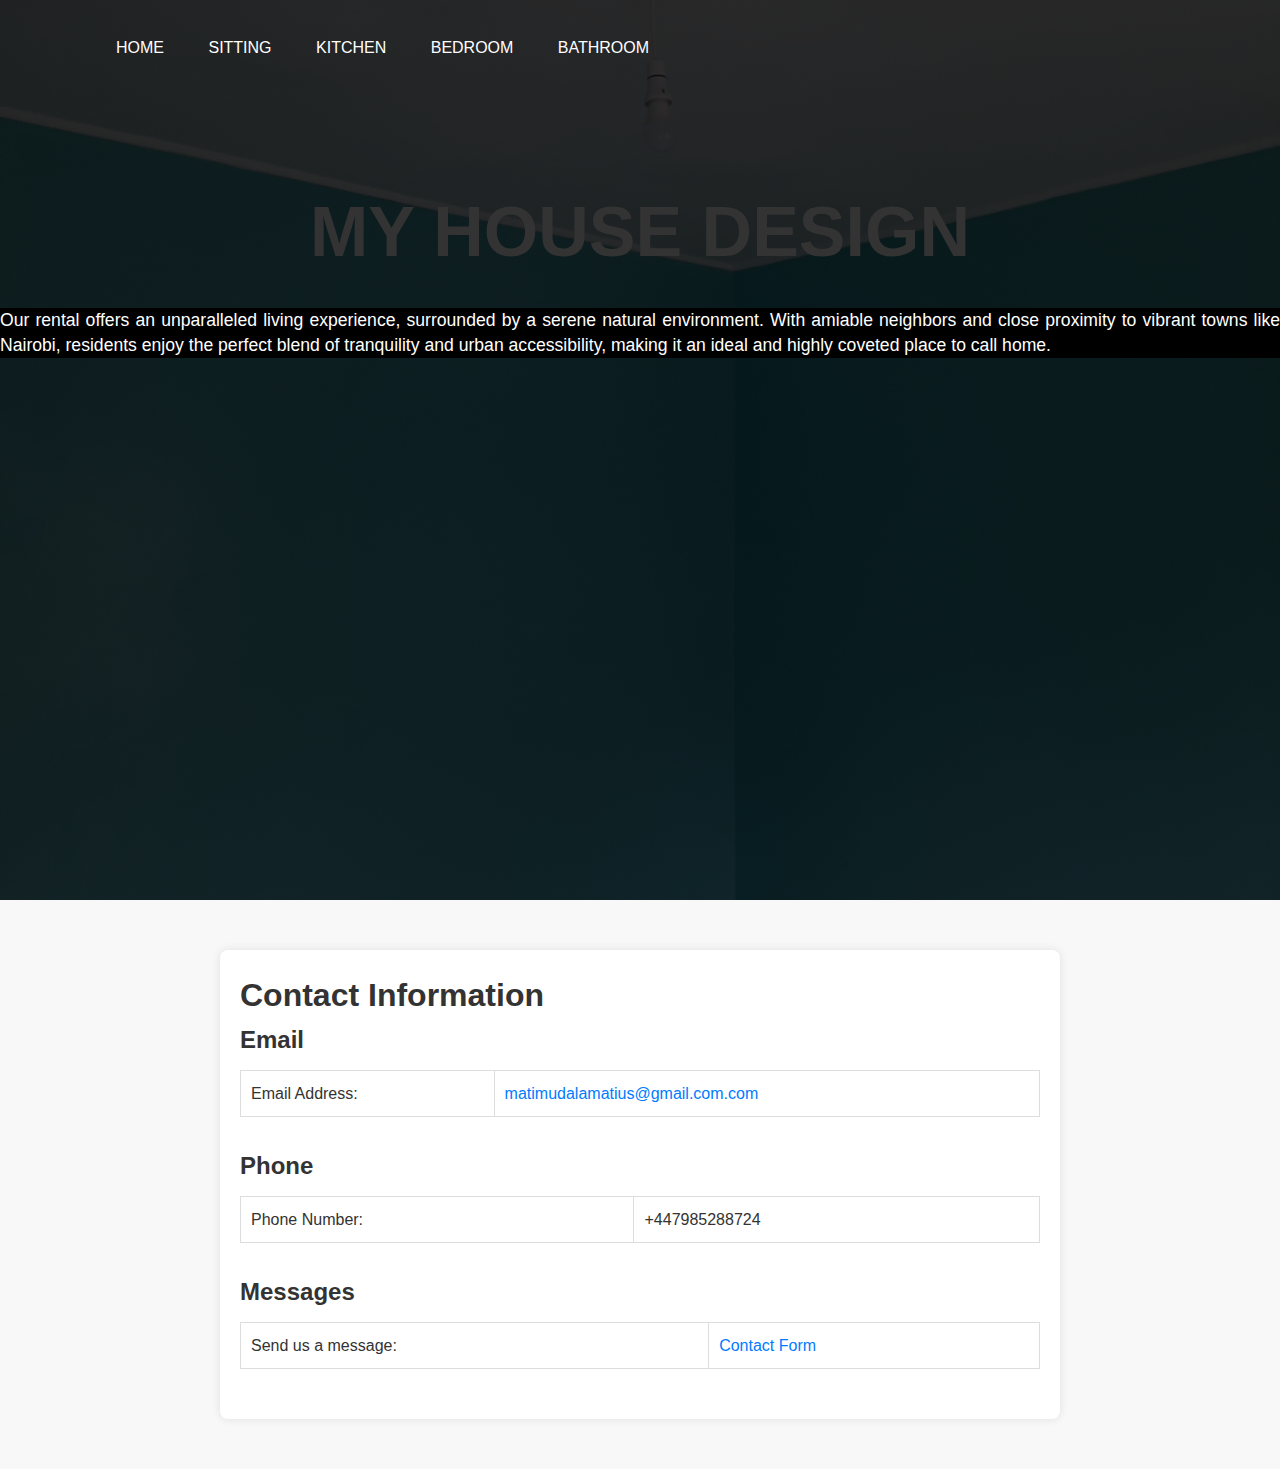
<file: index.html>
<!DOCTYPE html>
<html lang="en">

    <head>
        <meta charset="UTF-8">
        <meta http-equiv="X-UA-Compatible" content="IE=edge">
        <meta name="viewport" content="width=device-width, initial-scale=1.0">
        <title>My Rental</title>
        <link rel="stylesheet" href="style.css">
        <link rel="stylesheet" href="contact.css">
    </head>

    <body>
        <div class="banner">
            <div class="navbar">
             
                <ul class="home">
                    <li><a href="index.html" class="btn">Home</a></li>
                    <li><a href="sitting.html" class="btn">Sitting</a></li>
                    <li><a href="kitchen.html" class="btn">Kitchen</a></li>
                    <li><a href="bedroom.html" class="btn">Bedroom</a></li>
                    <li><a href="bathroom.html" class="btn">Bathroom</a></li>
                </ul>
            </div>


            <div class="content">
                <h1> MY HOUSE DESIGN</h1>
                <p>Our rental offers an unparalleled living experience, surrounded by a serene natural environment. With
                    amiable neighbors
                    and close proximity to vibrant towns like Nairobi, residents enjoy the perfect blend of tranquility
                    and urban
                    accessibility, making it an ideal and highly coveted place to call home.</p>
            </div>




        </div>



        <div class="container">
            <h1>Contact Information</h1>

            <div class="contact-method">
                <h2>Email</h2>
                <table>
                    <tr>
                        <td>Email Address:</td>
                        <td><a href="mailto:your.email@example.com">matimudalamatius@gmail.com.com</a></td>
                    </tr>
                </table>
            </div>

            <div class="contact-method">
                <h2>Phone</h2>
                <table>
                    <tr>
                        <td>Phone Number:</td>
                        <td>+447985288724</td>
                    </tr>
                </table>
            </div>

            <div class="contact-method">
                <h2>Messages</h2>
                <table>
                    <tr>
                        <td>Send us a message:</td>
                        <td><a href="contact-form.html">Contact Form</a></td>
                    </tr>
                </table>
            </div>

        </div>

    </body>

</html>
</file>
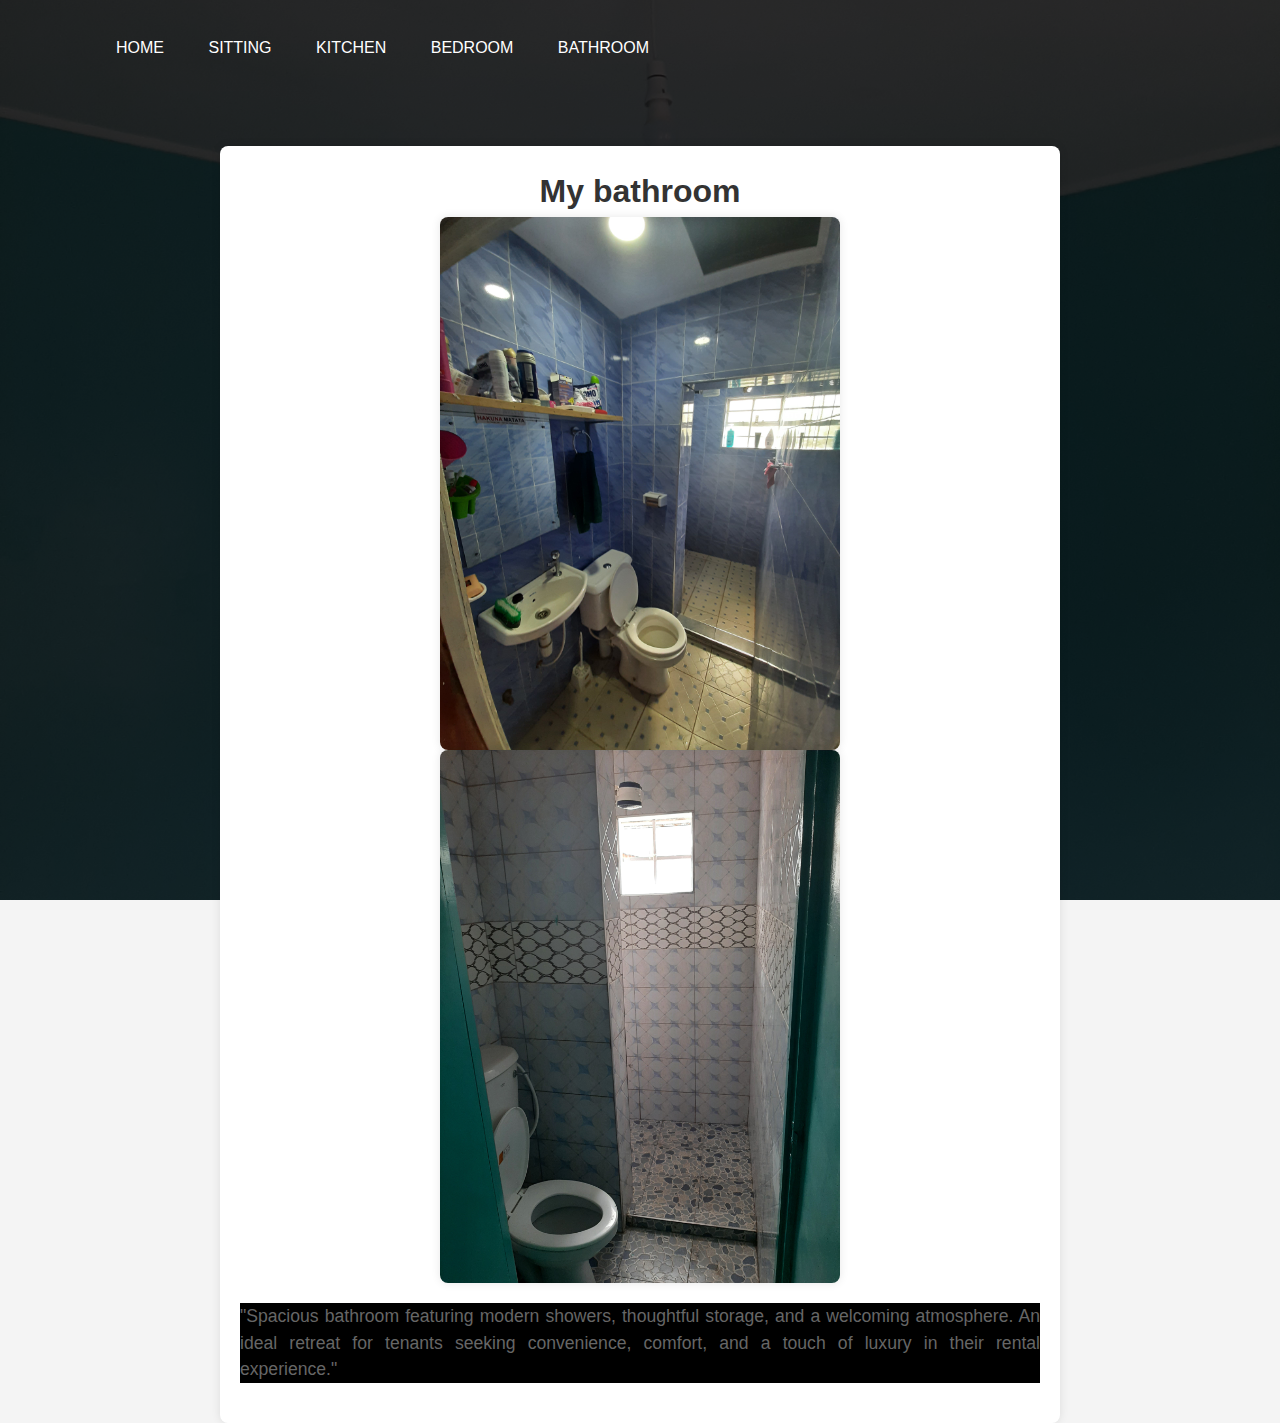
<file: bathroom.html>
<!DOCTYPE html>
<html lang="en">

    <head>
        <meta charset="UTF-8">
        <meta name="viewport" content="width=device-width, initial-scale=1.0">
        <link rel="stylesheet" href="bathroom.css">
        <link rel="stylesheet" href="style.css">
        <title>My bathroom</title>
    </head>

    <body>
        <div class="banner">
            <div class="navbar">
              
                <ul class="home">
                    <li><a href="index.html">Home</a></li>
                    <li><a href="sitting.html">Sitting</a></li>
                    <li><a href="kitchen.html">Kitchen</a></li>
                    <li><a href="bedroom.html">Bedroom</a></li>
                    <li><a href="bathroom.html">Bathroom</a></li>
                </ul>
            </div>

            <div class="container">

                <h1>My bathroom</h1>
                <img src="images/bathroom1 .jpg" alt="My bathroom">
                <img src="images/bathroom2.jpg" alt="My bathroom">
                <p>"Spacious bathroom featuring modern showers, thoughtful storage, and a welcoming atmosphere. An ideal
                    retreat for
                    tenants seeking convenience, comfort, and a touch of luxury in their rental experience."</p>
            </div>
        </div>

    </body>

</html>
</file>
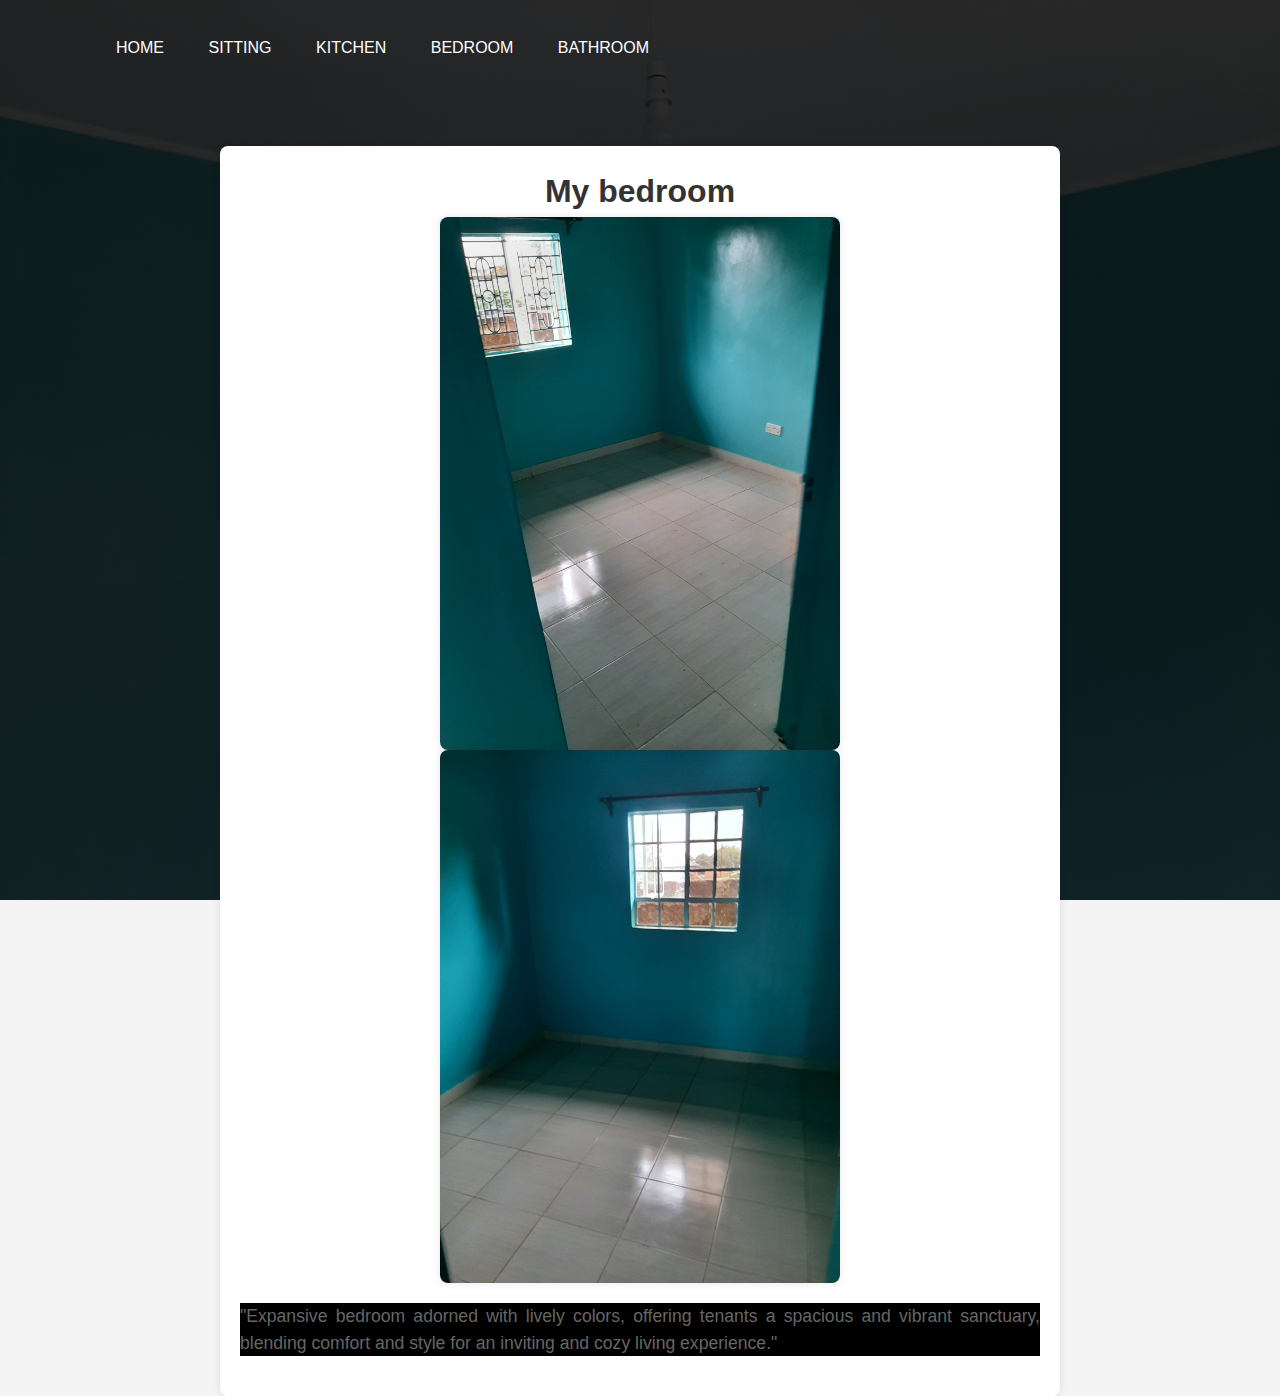
<file: bedroom.html>
<!DOCTYPE html>
<html lang="en">

    <head>
        <meta charset="UTF-8">
        <meta name="viewport" content="width=device-width, initial-scale=1.0">
        <link rel="stylesheet" href="bedroom.css">
        <link rel="stylesheet" href="style.css">
        <title>My bedroom</title>
    </head>

    <body>
        <div class="banner">
            <div class="navbar">
              
                <ul class="home">
                    <li><a href="index.html">Home</a></li>
                    <li><a href="sitting.html">Sitting</a></li>
                    <li><a href="kitchen.html">Kitchen</a></li>
                    <li><a href="bedroom.html">Bedroom</a></li>
                    <li><a href="bathroom.html">Bathroom</a></li>
                </ul>
            </div>

            <div class="container">

                <h1>My bedroom</h1>
                <img src="images/bedroom.jpg" alt="My Kitchen">
                <img src="images/bedroom1.jpg" alt="My Kitchen">
                <p>"Expansive bedroom adorned with lively colors, offering tenants a spacious and vibrant sanctuary,
                    blending comfort and
                    style for an inviting and cozy living experience."</p>
            </div>
        </div>

    </body>

</html>
</file>
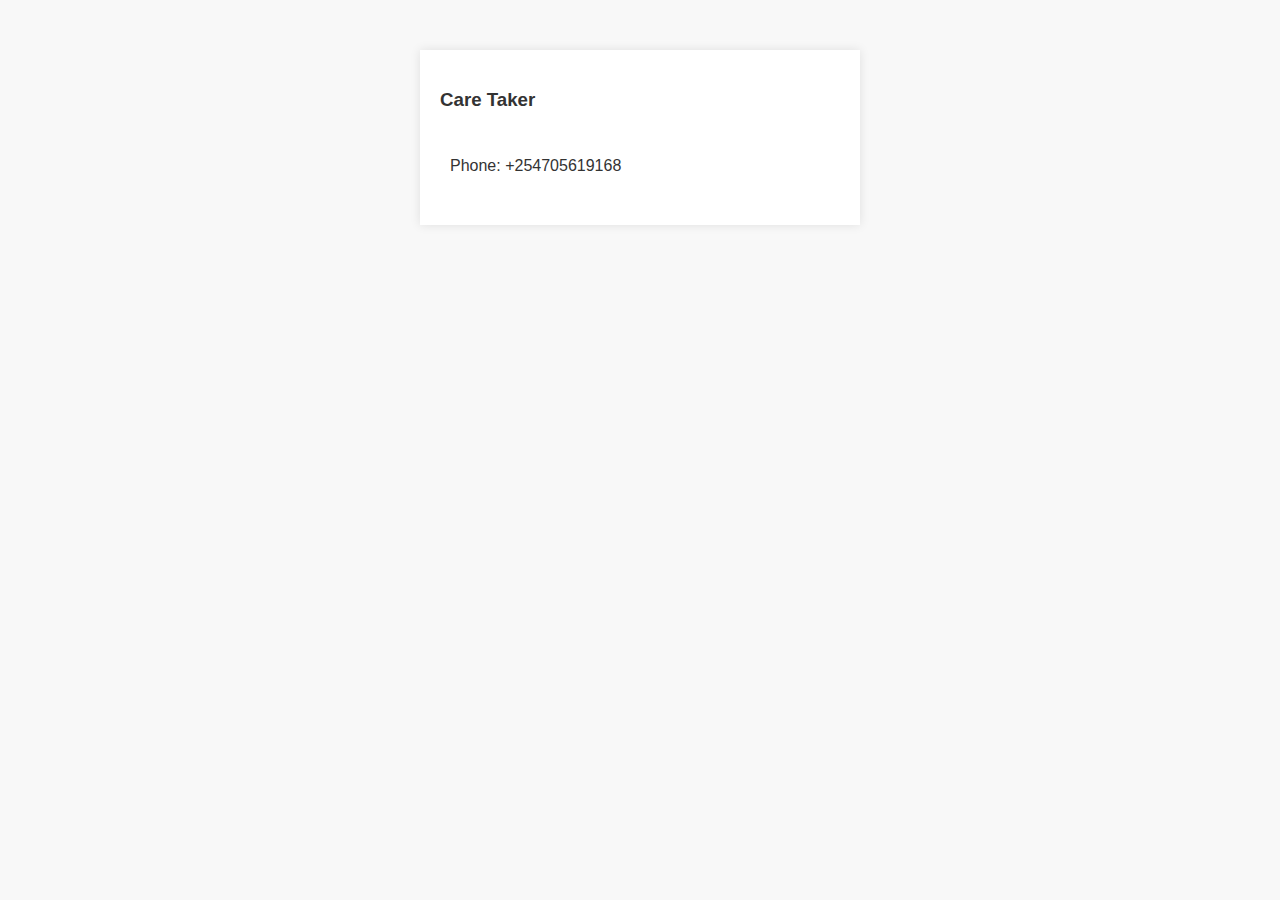
<file: contact-form.html>
<!DOCTYPE html>
<html lang="en">

    <head>
        <meta charset="UTF-8">
        <meta name="viewport" content="width=device-width, initial-scale=1.0">
        <title>Contact Form</title>
        <link rel="stylesheet" href="contact-form.css">
    </head>

    <body>

        <form id="extraCoffeeContactForm">
            <h3>Care Taker</h3>
            <div class="inputbox">
                <span><i class='bx bxs-phone-call'></i></span>
                <p>Phone: +254705619168</p>
            </div>
        </form>

    </body>

</html>
</file>
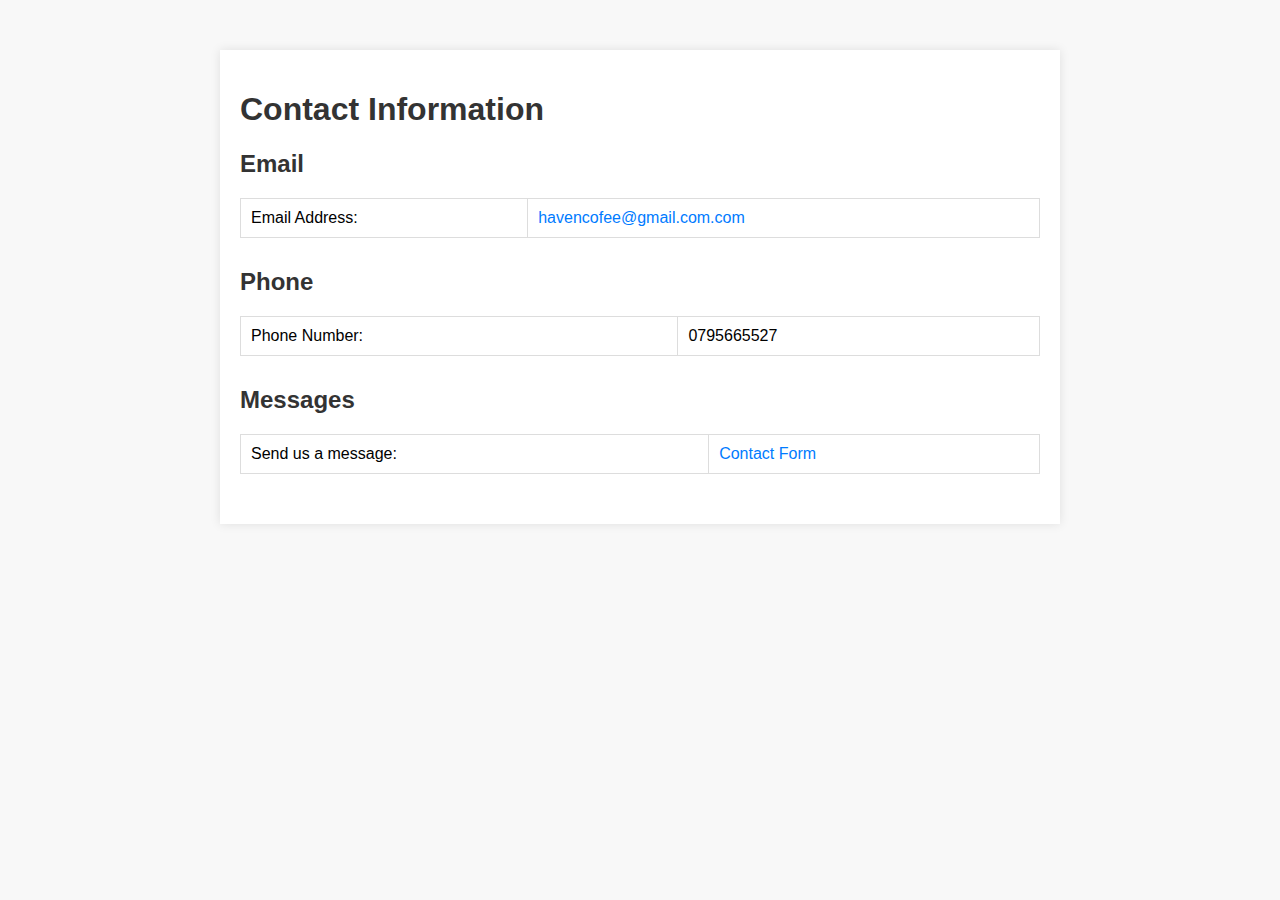
<file: contact.html>
<!-- contact.html -->

<!DOCTYPE html>
<html lang="en">

    <head>
        <meta charset="UTF-8">
        <meta name="viewport" content="width=device-width, initial-scale=1.0">
        <title>Contact Me</title>
        <link rel="stylesheet" href="contact.css">
    </head>

    <body>

        <div class="container">
            <h1>Contact Information</h1>

            <div class="contact-method">
                <h2>Email</h2>
                <table>
                    <tr>
                        <td>Email Address:</td>
                        <td><a href="mailto:your.email@example.com">havencofee@gmail.com.com</a></td>
                    </tr>
                </table>
            </div>

            <div class="contact-method">
                <h2>Phone</h2>
                <table>
                    <tr>
                        <td>Phone Number:</td>
                        <td>0795665527</td>
                    </tr>
                </table>
            </div>

            <div class="contact-method">
                <h2>Messages</h2>
                <table>
                    <tr>
                        <td>Send us a message:</td>
                        <td><a href="contact-form.html">Contact Form</a></td>
                    </tr>
                </table>
            </div>

        </div>

    </body>

</html>
</file>
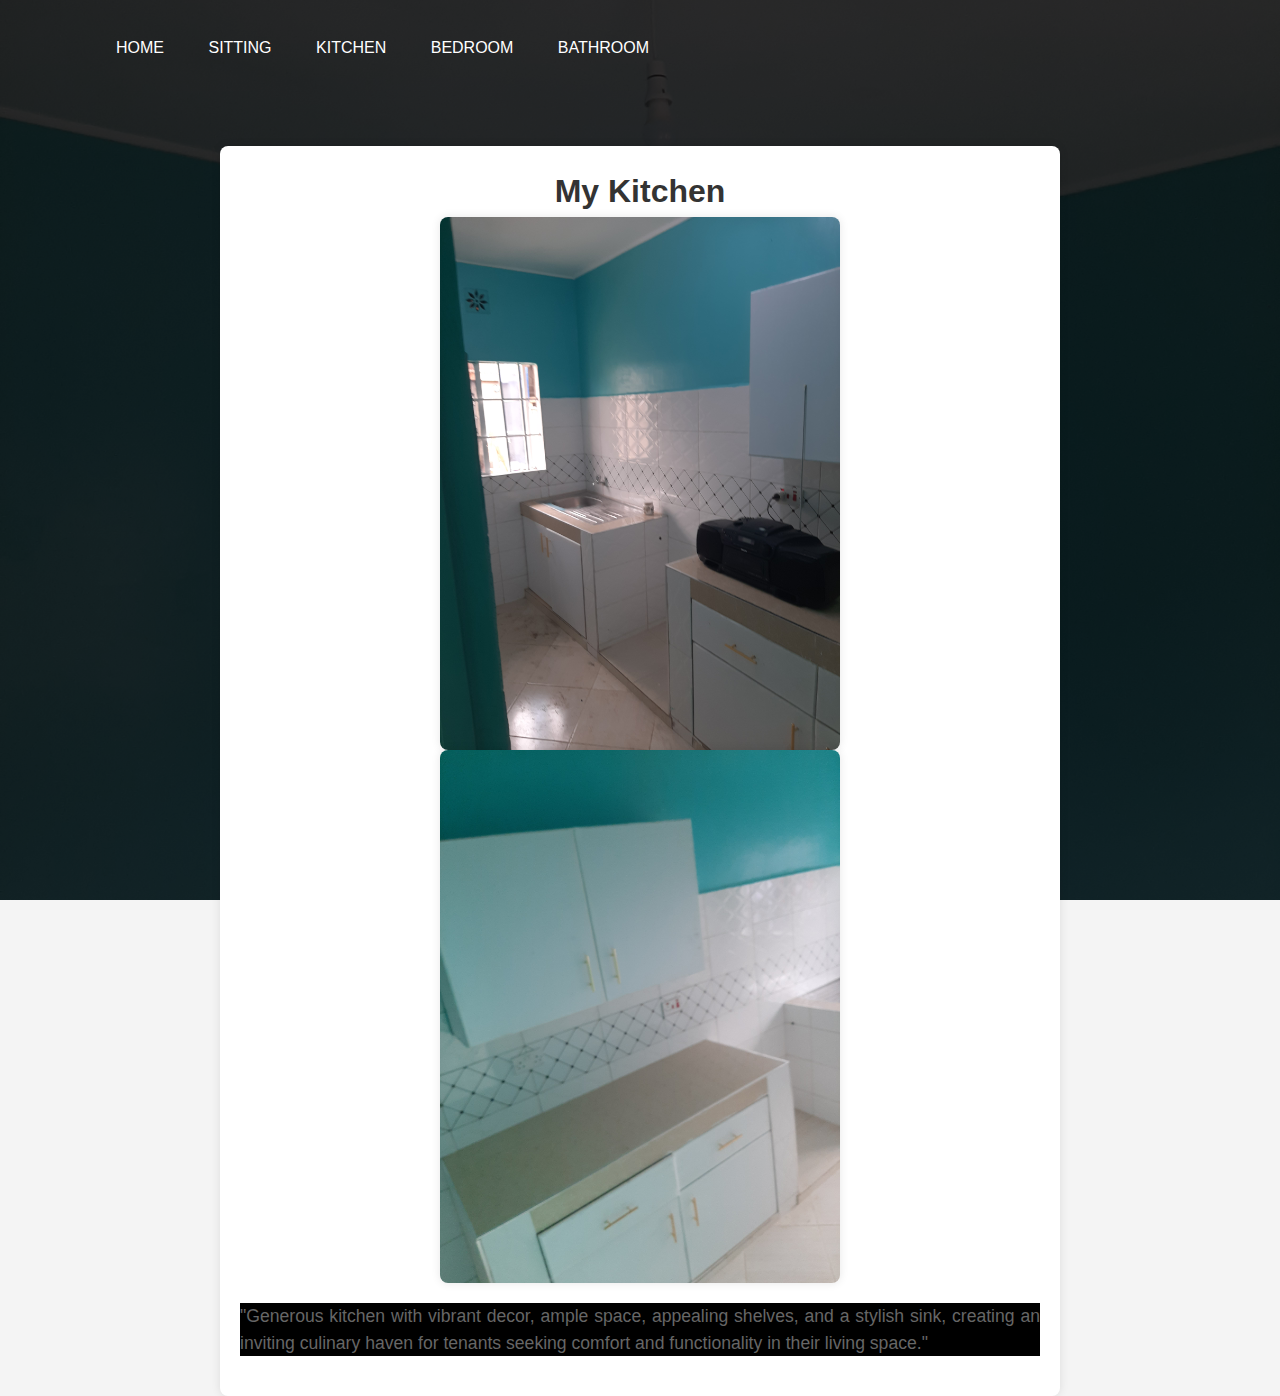
<file: kitchen.html>
<!DOCTYPE html>
<html lang="en">

    <head>
        <meta charset="UTF-8">
        <meta name="viewport" content="width=device-width, initial-scale=1.0">
        <link rel="stylesheet" href="kitchen.css">
        <link rel="stylesheet" href="style.css">
        <title>My Kitchen</title>
    </head>

    <body>
        <div class="banner">
            <div class="navbar">
           
                <ul class="home">
                    <li><a href="index.html">Home</a></li>
                    <li><a href="sitting.html">Sitting</a></li>
                    <li><a href="kitchen.html">Kitchen</a></li>
                    <li><a href="bedroom.html">Bedroom</a></li>
                    <li><a href="bathroom.html">Bathroom</a></li>
                </ul>
            </div>


            <div class="container">

                <h1>My Kitchen</h1>
                <img src="images/kitchen.jpg" alt="My Kitchen">
                <img src="images/kitchen2.jpg" alt="My Kitchen">
                <p>"Generous kitchen with vibrant decor, ample space, appealing shelves, and a stylish sink, creating an
                    inviting culinary
                    haven for tenants seeking comfort and functionality in their living space."</p>
            </div>
        </div>

    </body>

</html>
</file>
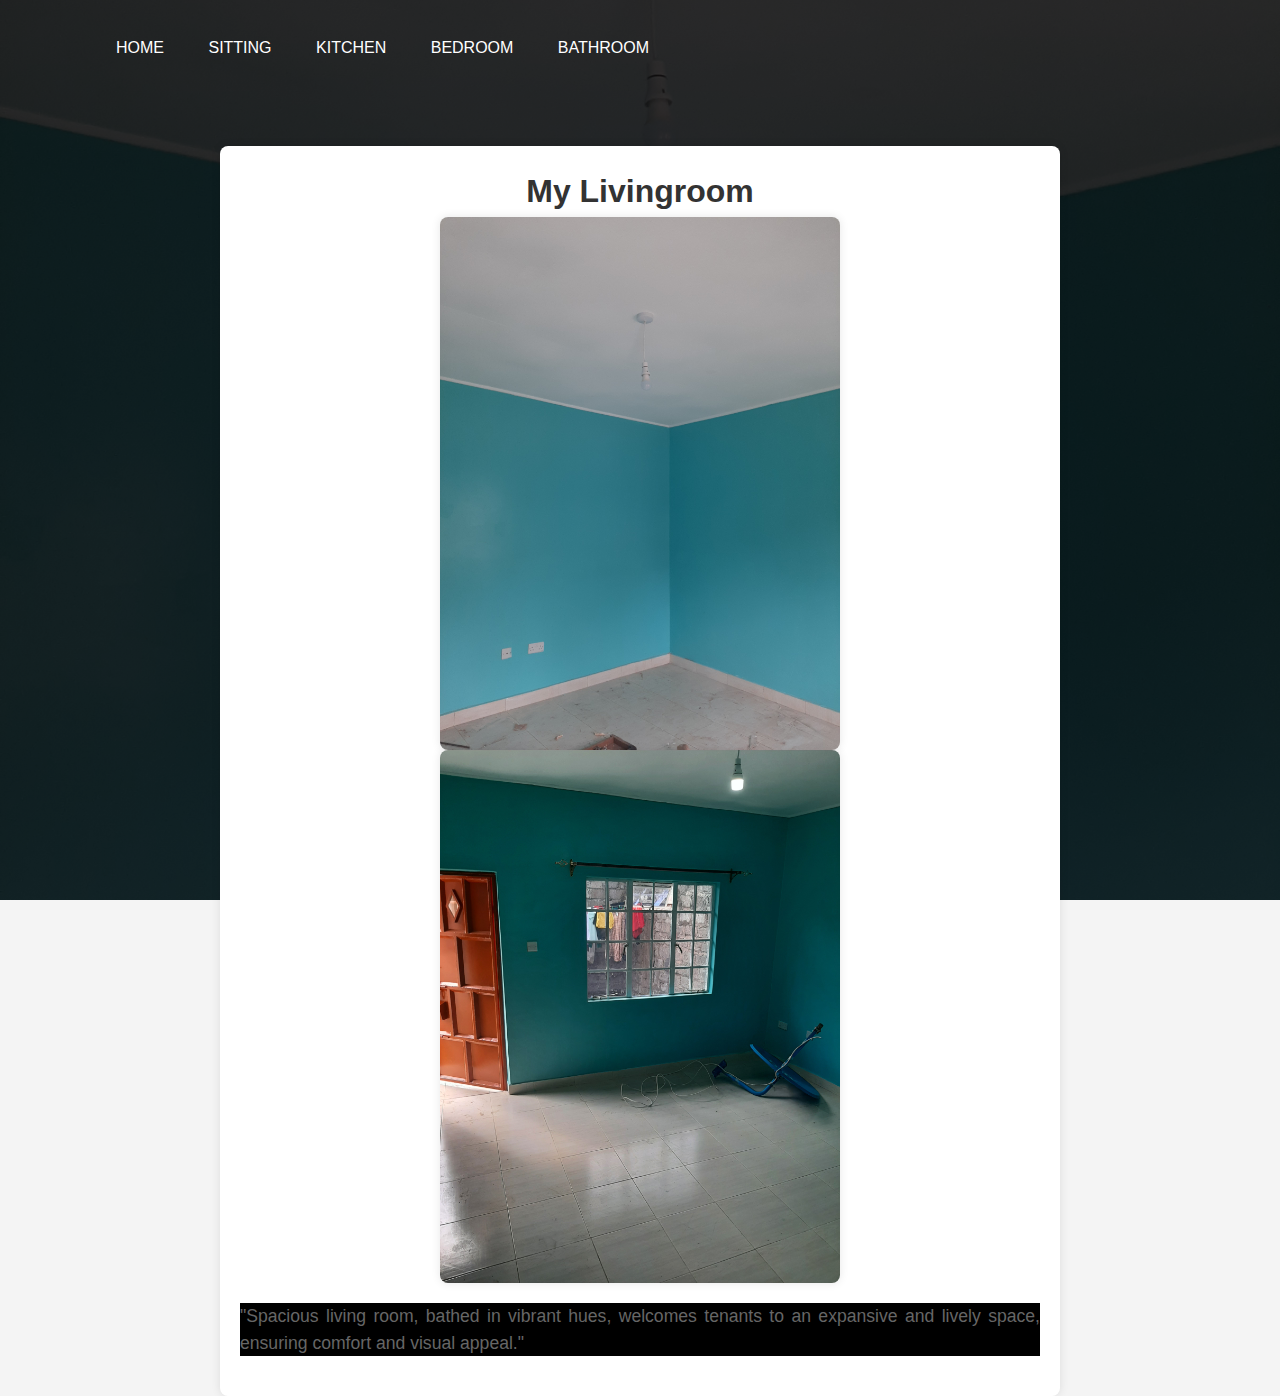
<file: sitting.html>
<!DOCTYPE html>
<html lang="en">

    <head>
        <meta charset="UTF-8">
        <meta name="viewport" content="width=device-width, initial-scale=1.0">
        <link rel="stylesheet" href="sitting.css">
        <link rel="stylesheet" href="style.css">
        <title>My Kitchen</title>
    </head>

    <body>
        <div class="banner">
            <div class="navbar">
            
                <ul class="home">
                    <li><a href="index.html">Home</a></li>
                    <li><a href="sitting.html">Sitting</a></li>
                    <li><a href="kitchen.html">Kitchen</a></li>
                    <li><a href="bedroom.html">Bedroom</a></li>
                    <li><a href="bathroom.html">Bathroom</a></li>
                </ul>

            </div>


            <div class="container">

                <h1>My Livingroom</h1>
                <img src="images/sitting.jpg" alt="My Kitchen">
                <img src="images/sitting2.jpg" alt="my sitting">
                <p>"Spacious living room, bathed in vibrant hues, welcomes tenants to an expansive and lively space,
                    ensuring comfort and
                    visual appeal."</p>
            </div>
        </div>

    </body>

</html>
</file>
<file: style.css>
@import url('https://fonts.googleapis.com/css2?family=Roboto:wght@100;300;400;500;700&display=swap');

*{margin: 0;
padding: 0;
font-family: sans-serif;
}

.banner{
    width: 100%;
    height: 100vh;
    background-image: linear-gradient(rgba(0,0,0,0.75), rgba(0,0,0,0.75)),url(/images/sitting.jpg);
    background-size: cover;
    background-position: center;
}
.navbar {
    width: 85%;
    margin: auto;
    padding: 35px 0;
    display: flex;
    align-items: center;
    justify-content: space-between;
    
 
 
}
.logo {
    justify-content: right;
    width: 120px;
    cursor: pointer;
}
.navbar ul li{
    list-style: none;
    display: inline-block;
    margin: 0 20px;
    position: relative;
}
.navbar ul li a {
    text-decoration: none;
    color: #fff;
    text-transform: uppercase;
}
.navbar ul li::after{
    content: '';
    height: 4px;
    width: 0% ;
    background: #009688;
    position: absolute;
    left: 0;
    bottom:-10px;
    transition: 0.8s;
}
.navbar ul li:hover::after{
    width: 100%;
}
.content{
    width: 100%;
    position: absolute;
    transform: translateY(-50);
    text-align: center;
    color:#fff;
}
.content h1 {
    font-size: 70px;
    margin-top: 80px;
}
.content p{
    margin: 20px auto;
    font-weight: 100;
    line-height: 25px;
}


button{
    width: 100px;
    padding: 15px o;
    text-align: center;
    margin: 20px 10px;
    border-radius: 25px;
    font-weight: bold;
    border: 2px solid #009688;
    background-color: #fff;
    cursor: pointer;
    position: relative;
    overflow: hidden;
}

span{
    background: #009688;
    height: 100%;
    width: 100%;
    border-radius: 25px;
    position: absolute;
    left: 0;
    bottom: 0;
}

body {
            font-family: 'Arial', sans-serif;
            line-height: 1.6;
            background-color: #f4f4f4;
            color: #333;
            margin: 0;
            padding: 0;
        }

        .container {
            max-width: 800px;
            margin: 50px auto;
            padding: 20px;
            background-color: #fff;
            border-radius: 8px;
            box-shadow: 0 0 10px rgba(0, 0, 0, 0.1);
        }

        p {
            font-size: 1.1rem;
            text-align: justify;
            margin-bottom: 20px;
            align-items: center;
            justify-content: center;
            background-color: black;
        }






.contact .row{
    display: flex;
    flex-wrap: wrap;
    gap: 1rem;
    
}
.contact .row .map{
    flex: 1 1 45rem;
    width: 100%;
    object-fit: cover;
}
.contact .row form{
        flex: 1 1 45rem;
        padding: 5rem 2rem;
        text-align: center;
}
.contact .row form h3{
    text-transform: uppercase;
    font-size: 3.5rem;
    color: #fff;
}
.contact .row form .inputbox{
    display: flex;
    align-items: center;
    margin-top: 2rem;
    margin-bottom: 2rem;
    background-color: var(--black);
    border: var(--border);
}
.contact .row form .inputbox span{
   color: #fff;
   font-size: 2rem;
   padding-left: 2rem;
}
.contact .row form .inputbox input{
    width: 100%;
    padding: 2rem;
    font-size: 1.7rem;
    color: #fff;
    text-transform: none;
    background: none;
}


@media (max-width: 68px) {
    .navbar {
        flex-direction: column; 
        align-items: center; 
        padding: 1rem; 
        display: none;
    }
}
</file>
<file: contact.css>
body {
    font-family: 'Arial', sans-serif;
    background-color: #f8f8f8;
    margin: 0;
}

.container {
    max-width: 800px;
    margin: 50px auto;
    padding: 20px;
    background-color: #fff;
    box-shadow: 0 0 10px rgba(0, 0, 0, 0.1);
}

h1, h2 {
    color: #333;
}

.contact-method {
    margin-bottom: 30px;
}

table {
    width: 100%;
    border-collapse: collapse;
    margin-top: 10px;
}

table, th, td {
    border: 1px solid #ddd;
}

th, td {
    padding: 10px;
    text-align: left;
}

a {
    color: #007bff;
    text-decoration: none;
}

a:hover {
    text-decoration: underline;
}
</file>
<file: bathroom.css>
body {
    margin: 0;
    padding: 0;
    font-family: 'Arial', sans-serif;
}

.container {
    text-align: center;
    max-width: 800px;
    margin: 50px auto;
    display: flex; /* Align children horizontally */
    justify-content: center; /* Center children horizontally */
    align-items: center; /* Center children vertically */
    flex-direction: column;
}

img {
    max-width: 50%;
    height: auto;
    border-radius: 8px;
    box-shadow: 0 0 10px rgba(0, 0, 0, 0.1);
    margin: 0 10px; /* Add margin to separate the images */
}

h1 {
    color: #333;
    align-items: center;
}

p {
    color: #666;
    line-height: 1.5;
    margin-top: 20px;
}

.home-btn:hover{
    background-color: rgba(11, 209, 216, 0.774);
}
@media (max-width: 68px) {
    .container {
        flex-direction: column; 
        align-items: center; 
        padding: 1rem; 
        display: none;
    }
}
</file>
<file: bedroom.css>
body {
    margin: 0;
    padding: 0;
    font-family: 'Arial', sans-serif;
}

.container {
    text-align: center;
    max-width: 800px;
    margin: 50px auto;
    display: flex; /* Align children horizontally */
    justify-content: center; /* Center children horizontally */
    align-items: center; /* Center children vertically */
    flex-direction: column;
}

img {
    max-width: 50%;
    height: auto;
    border-radius: 8px;
    box-shadow: 0 0 10px rgba(0, 0, 0, 0.1);
    margin: 0 10px; /* Add margin to separate the images */
}

h1 {
    color: #333;
    align-items: center;
}

p {
    color: #666;
    line-height: 1.5;
    margin-top: 20px;
}

@media (max-width: 68px) {
    .container {
        flex-direction: column; 
        align-items: center; 
        padding: 1rem; 
        display: none;
    }
}
</file>
<file: contact-form.css>
body {
    font-family: 'Arial', sans-serif;
    background-color: #f8f8f8;
    margin: 0;
}

form {
    max-width: 400px;
    margin: 50px auto;
    padding: 20px;
    background-color: #fff;
    box-shadow: 0 0 10px rgba(0, 0, 0, 0.1);
}

h3 {
    color: #333;
}

.inputbox {
    margin-bottom: 20px;
}

span {
    margin-right: 10px;
}

p {
    margin: 0;
    padding: 10px;
    font-size: 16px;
    color: #333;
}

/* Add additional styles as needed */
</file>
<file: kitchen.css>
/* style.css */

body {
    margin: 0;
    padding: 0;
    font-family: 'Arial', sans-serif;
}

.container {
    text-align: center;
    max-width: 800px;
    margin: 50px auto;
    display: flex; /* Align children horizontally */
    justify-content: center; /* Center children horizontally */
    align-items: center; /* Center children vertically */
    flex-direction: column;
}

img {
    max-width: 50%;
    height: auto;
    border-radius: 8px;
    box-shadow: 0 0 10px rgba(0, 0, 0, 0.1);
    margin: 0 10px; /* Add margin to separate the images */
}

h1 {
    color: #333;
    align-items: center;
}

p {
    color: #666;
    line-height: 1.5;
    margin-top: 20px;
}

@media (max-width: 68px) {
    .container {
        flex-direction: column; 
        align-items: center; 
        padding: 1rem; 
        display: none;
    }
}
</file>
<file: sitting.css>
body {
    margin: 0;
    padding: 0;
    font-family: 'Arial', sans-serif;
}

.container {
    text-align: center;
    max-width: 800px;
    margin: 50px auto;
    display: flex; /* Align children horizontally */
    justify-content: center; /* Center children horizontally */
    align-items: center; /* Center children vertically */
    flex-direction: column;
}

img {
    max-width: 50%;
    height: auto;
    border-radius: 8px;
    box-shadow: 0 0 10px rgba(0, 0, 0, 0.1);
    margin: 0 10px; /* Add margin to separate the images */
}

h1 {
    color: #333;
    align-items: center;
}

p {
    color: #666;
    line-height: 1.5;
    margin-top: 20px;
}

@media (max-width: 68px) {
    .container {
        flex-direction: column; 
        align-items: center; 
        padding: 1rem; 
        display: none;
    }
}
</file>
